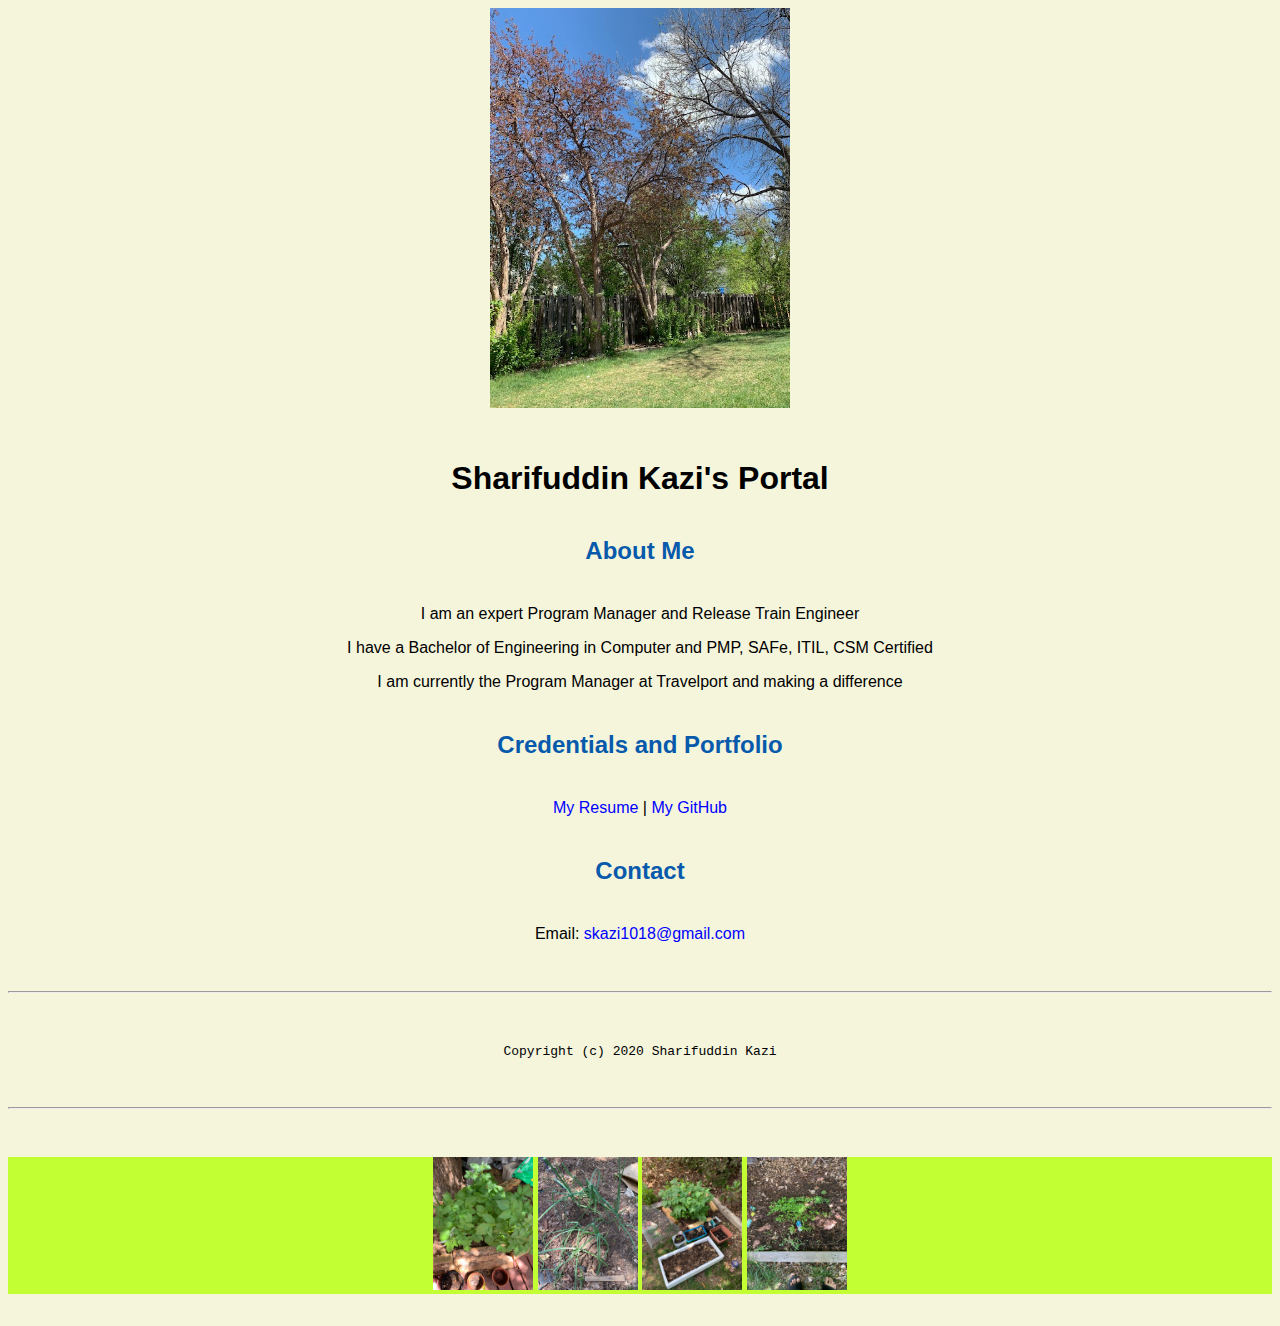
<file: index.html>
<!doctype html>

<!-- this is a comment for human! -->

<html lang="en">

  <header>
    <title> Sharifuddin Kazi's Portal </title>
    <link rel="stylesheet" href="css/master.css">
    <link rel="FaviconIcon" href="favicon.ico" type="image/x-icon">
    <link rel="shortcut" href="favicon.ico" type="image/x-icon">
    <meta name="viewport" content="width=device-width,initial-scale=1,shrink-to-fit=no">
    <meta name="name" content="Sharifuddin Kazi's Portal">
    <meta name="robots" content="noindex, nofollow">
  </header>

  <body>
    <img src="images/newbanner.jpg" width=300" alt="newbanner">                                               
    <h1> Sharifuddin Kazi's Portal </h1>
    <h2> About Me </h2>
    <p> I am an expert Program Manager and Release Train Engineer </p>
      <p> I have a Bachelor of Engineering in Computer and PMP, SAFe, ITIL, CSM Certified</p>
      <p> I am currently the Program Manager at Travelport and making a difference</p>
    <h2> Credentials and Portfolio</h2>
    <p><a href="resume.html">My Resume</a> | <a href="https://github.com/kazis123">My GitHub</a></p>
    <h2> Contact </h2>
    <p> Email: <a href="mailto:skazi1018@gmail.com">skazi1018@gmail.com</a></p>

  </body>

  <footer>
    <hr>
    <code>Copyright (c) 2020 Sharifuddin Kazi</code>
    <hr>
    <div>
      <img src="images\gard1.jpg" width=100" alt="Potatoes">
      <img src="images\gard2.jpg" width=100" alt="Mint">
      <img src="images\gard3.jpg" width=100" alt="Onions">
      <img src="images\gard4.jpg" width=100" alt="Spinach">
    </div>
  </footer>

</html>
</file>
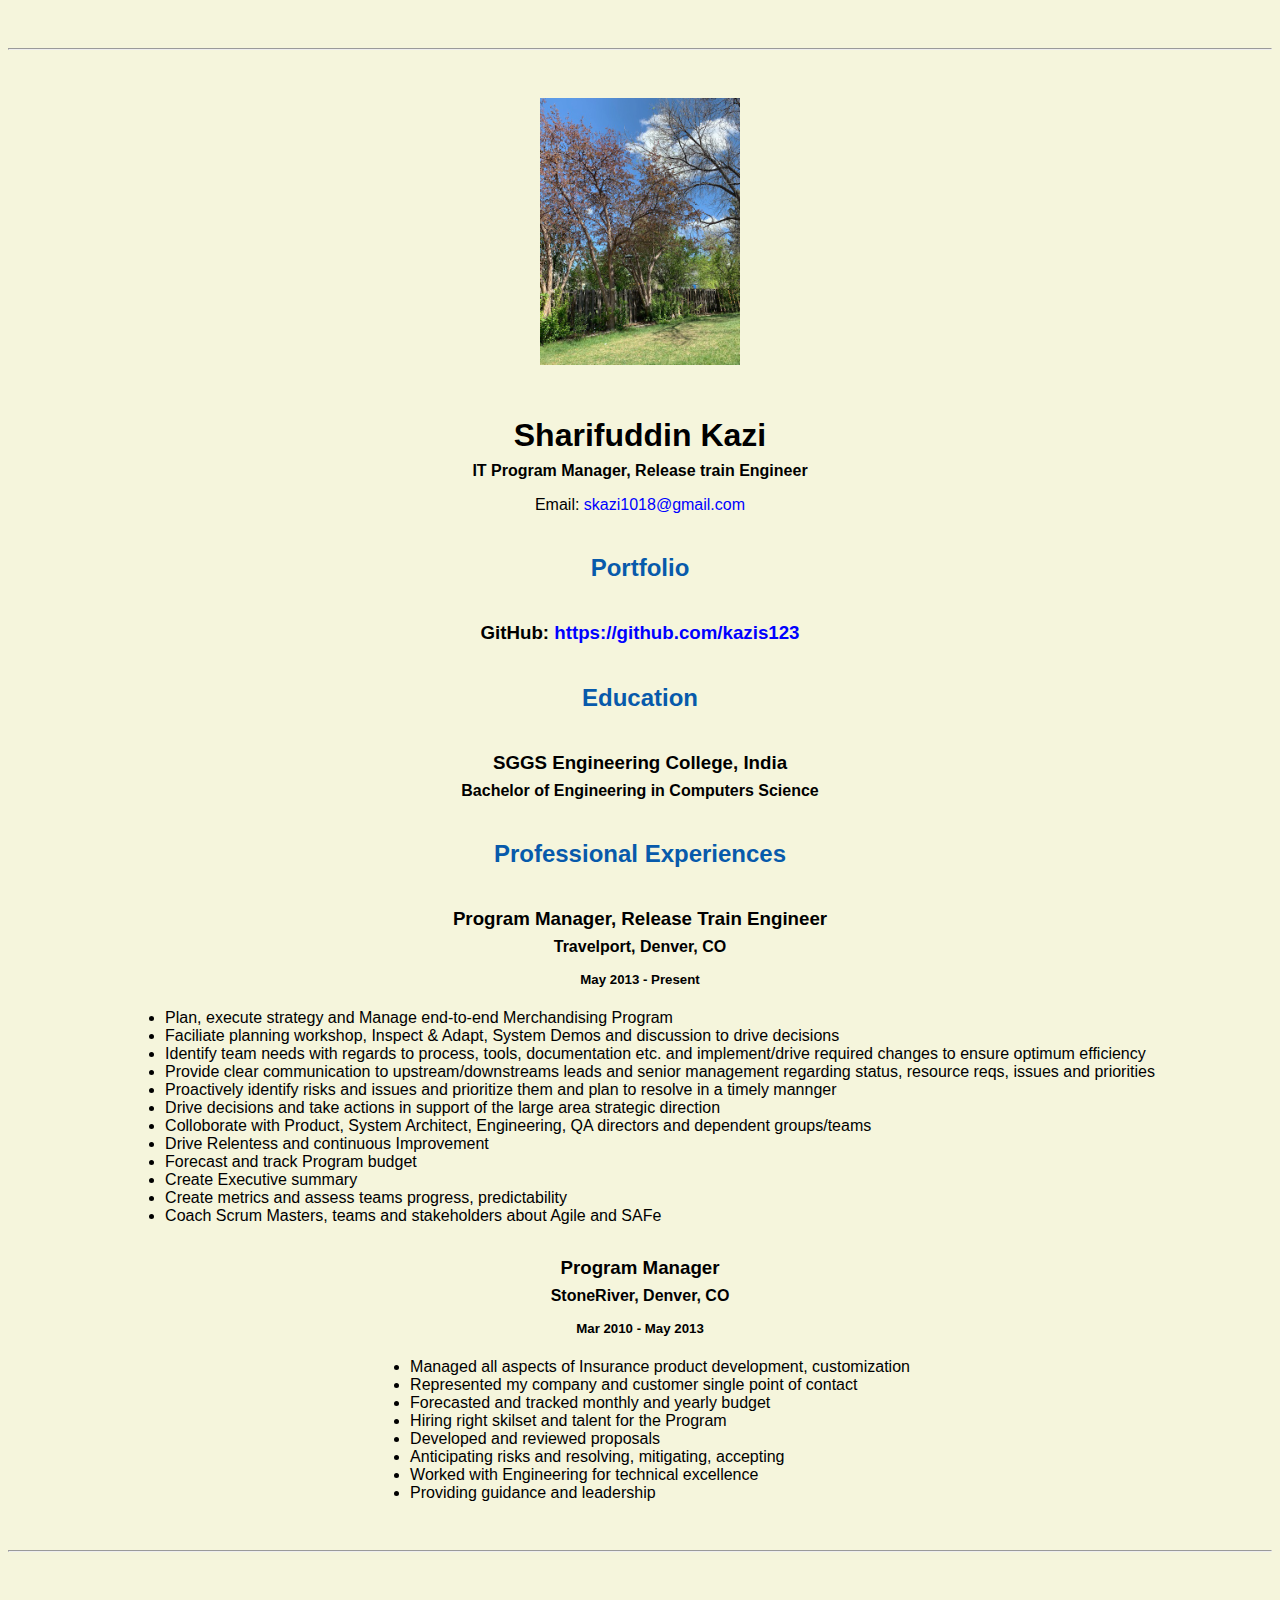
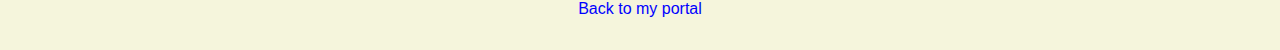
<file: resume.html>
<!doctype html>

<!-- this is a comment for human! -->

<html lang="en">

  <header>
    <title>Sharifuddin Kazi's Resume</title>
    <link rel="stylesheet" href="css/master.css">
    <link rel="FaviconIcon" href="favicon.ico" type="image/x-icon">
    <link rel="shortcut" href="favicon.ico" type="image/x-icon">
    <meta name="viewport" content="width=device-width,initial-scale=1,shrink-to-fit=no">
    <meta name="name" content="Sharifuddin Kazi's Portal">
    <meta name="robots" content="noindex, nofollow">
  </header>

  <body>
    <hr>

    <img src="images/newbanner.jpg" alt="Sharifuddin Kazi's headshot" width="200">

    <h1>Sharifuddin Kazi</h1>
    <h4>IT Program Manager, Release train Engineer</h4>

    <p>Email: <a href="mailto:skazi1018@gmail.com" target="_blank">skazi1018@gmail.com</a></p>
    <!-- don't post physical address, personal phone number or other personal information on the web! -->

    <h2>Portfolio</h2>
      <h3>GitHub: <a href="https://github.com/kazis123" target="_blank">https://github.com/kazis123</a></h3>

    <h2>Education</h2>

    <h3>SGGS Engineering College, India</h3>
    <h4>Bachelor of Engineering in Computers Science</h4>

    <h2>Professional Experiences</h2>

    <h3>Program Manager, Release Train Engineer</h3>
    <h4>Travelport, Denver, CO</h4>
    <h5>May 2013 - Present</h5>
      <ul>
        <li> Plan, execute strategy and Manage end-to-end Merchandising Program</li>
        <li> Faciliate planning workshop, Inspect & Adapt, System Demos and discussion to drive decisions </li>
        <li> Identify team needs with regards to process, tools, documentation etc. and implement/drive required changes to ensure optimum efficiency</li>
        <li> Provide clear communication to upstream/downstreams leads and senior management regarding status, resource reqs, issues and priorities</li>
        <li> Proactively identify risks and issues and prioritize them and plan to resolve in a timely mannger</li>
        <li> Drive decisions and take actions in support of the large area strategic direction</li>
        <li> Colloborate with Product, System Architect, Engineering, QA directors and dependent groups/teams </li>
        <li>Drive Relentess and continuous Improvement</li>
        <li>Forecast and track Program budget</li>
        <li>Create Executive summary</li>
        <li>Create metrics and assess teams progress, predictability</li>
        <li>Coach Scrum Masters, teams and stakeholders about Agile and SAFe</li>
      </ul>

    <h3>Program Manager</h3>
    <h4>StoneRiver, Denver, CO</h4>
    <h5>Mar 2010 - May 2013</h5>
      <ul>
        <li>Managed all aspects of Insurance product development, customization</li>
        <li>Represented my company and customer single point of contact</li>
        <li>Forecasted and tracked monthly and yearly budget</li>
        <li>Hiring right skilset and talent for the Program</li>
        <li>Developed and reviewed proposals</li>
        <li> Anticipating risks and resolving, mitigating, accepting </li>
        <li>Worked with Engineering for technical excellence</li>
        <li> Providing guidance and leadership </li>

      </ul>
  </body>

  <footer>
  <hr>
  <p><a href="index.html">Back to my portal</a><p>
  </footer>

</html>
</file>
<file: css/master.css>
/* Cascading stylesheet for the website */

/* Text inside these asterisks and slashes are comments for human */

  a {
    color: blue;/* set the text color to blue here */
    text-decoration: none; /* This means we do not want hyperlinks to be underlined */
  }

  a:hover {
    color: red;/* set the text color to red here */
    text-decoration: none; /* This means we do not want hyperlinks to be underlined */
    font-size:20px;
  }

  body {
    background-color: beige;/* set the background color here */
    color: black;/* set the text color to black here */
    font-family: Arial,Helvetica,sams-serif;/* set the font here */
    text-align: center;/* set the text alignment here */
   }
div {
  background-color: #C2FF33;
 /* float:right; */
  }
  footer {
    margin-top: 2rem;
    margin-bottom: 2rem;
  }

  h1 {
    margin-bottom: 0.5rem;
    margin-top: 3rem;
   }

  h2 {
    color: #075AAB;/* set the text color of to #075AAB here */
    /* set both the bottom margin and top margin to 2.5rem here */
    margin-bottom: 2.5rem;
    margin-top: 2.5rem
   }

  h3 {
    margin-bottom: 0;
    margin-top: 2rem;
  }

  h4 {
    margin-bottom: 1rem;
    margin-top: 0.5rem;
  }

  h5 {
    margin-top: 0.5rem;
  }

  hr {
    margin-bottom: 3rem;
    margin-top: 3rem;
    font-family:Arial, Helvetica, sans-serif;
    font-style:Italic;
    color:green;
  }

  /* this controls how the bullet points in the resume page looks */
  ul {
    display: table;
    margin: 0 auto;
    text-align: left;
  }
</file>
